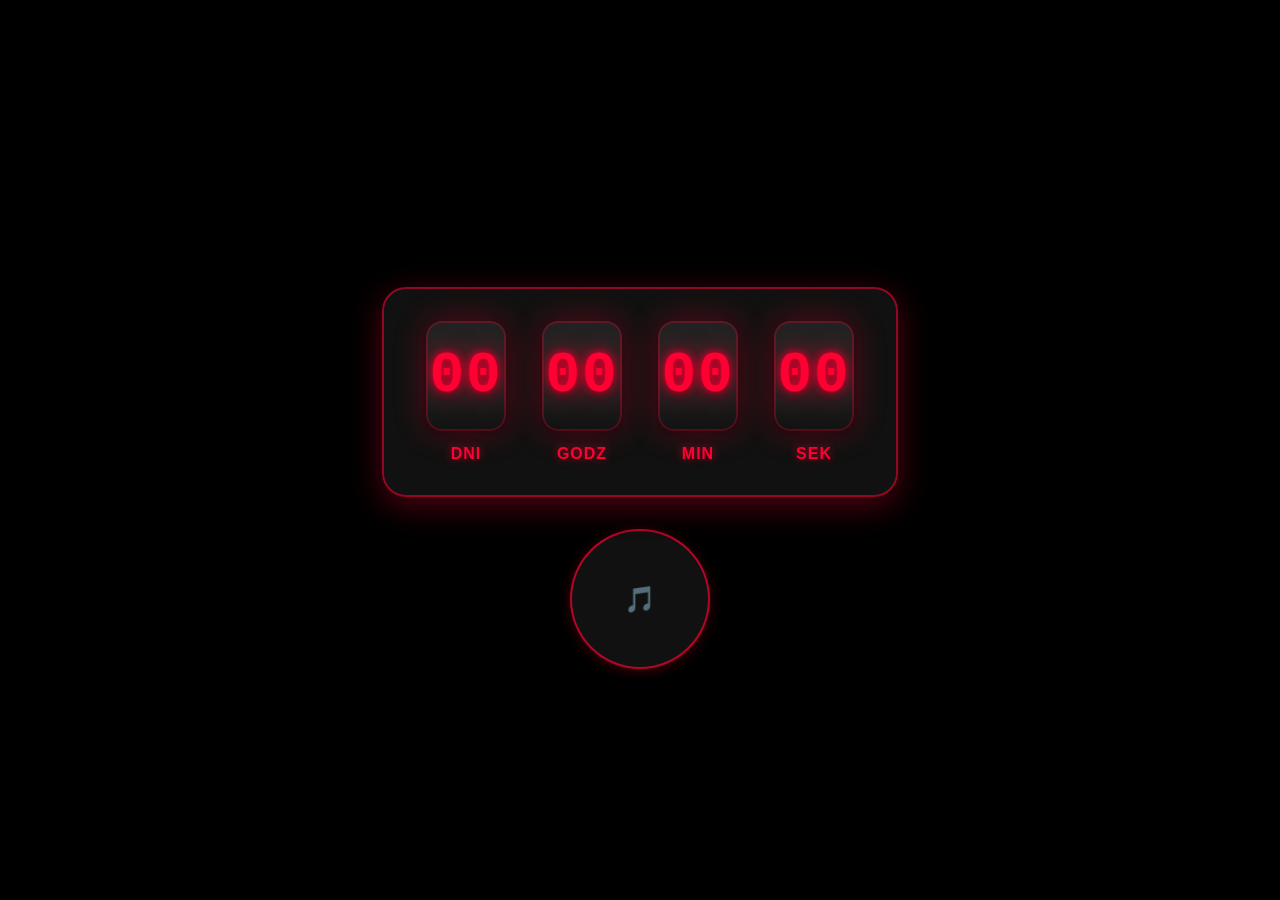
<file: index.html>
<!DOCTYPE html>
<html lang="pl">
<head>
    <meta charset="UTF-8">
    <title>Licznik</title>
    <!-- STYLE: Wygląd strony i licznika -->
    <style>
        body {
            background: #000;
            color: #fff;
            font-family: 'Segoe UI', 'Roboto', Arial, sans-serif;
            display: flex;
            flex-direction: column;
            justify-content: center;
            align-items: center;
            height: 100vh;
            margin: 0;
        }
        h1 {
            font-size: 2.2em;
            margin-bottom: 32px;
            letter-spacing: 1px;
            font-weight: 600;
            color: #fff;
            text-shadow: 0 2px 24px #ff0033cc, 0 2px 12px #0006;
        }
        .flip-clock {
            display: flex;
            gap: 32px;
            background: rgba(20, 20, 20, 0.85);
            border-radius: 24px;
            box-shadow: 0 8px 32px #ff003355, 0 8px 32px #0005;
            padding: 32px 40px;
            position: relative;
            border: 2px solid #ff003388;
        }
        .flip-unit {
            display: flex;
            flex-direction: column;
            align-items: center;
            position: relative;
            z-index: 1;
        }
        .flip-label {
            font-size: 1em;
            margin-top: 14px;
            color: #ff0033;
            letter-spacing: 1px;
            font-weight: 600;
            text-transform: uppercase;
            text-shadow: 0 0 8px #ff003399;
        }
        .flip-card {
            width: 80px;
            height: 110px;
            margin: 0 2px;
            background: #111;
            border-radius: 16px;
            box-shadow: 0 0 32px #ff003355, 0 2px 8px #000a;
            display: flex;
            align-items: center;
            justify-content: center;
            position: relative;
            overflow: hidden;
        }
        .flip-card-inner {
            width: 100%;
            height: 100%;
            display: flex;
            align-items: center;
            justify-content: center;
        }
        .flip-card-front, .flip-card-back {
            width: 100%;
            height: 100%;
            display: flex;
            align-items: center;
            justify-content: center;
            font-size: 3.6em;
            font-family: 'Orbitron', 'Seven Segment', 'JetBrains Mono', 'Fira Mono', 'Courier New', Courier, monospace;
            font-weight: 900;
            color: #ff0033;
            letter-spacing: 2px;
            background: linear-gradient(180deg, #222 60%, #111 100%);
            text-shadow:
                0 0 24px #ff0033cc,
                0 0 8px #ff0033,
                0 2px 8px #000a;
            border-bottom: 3px solid #ff003388;
            border-top: 3px solid #ff003344;
            transition: background 0.3s, box-shadow 0.3s;
        }
        .flip-card-front {
            z-index: 2;
        }
        .flip-card-back {
            display: none;
        }
        .flip-card-front, .flip-card-back {
            position: relative;
        }
        .flip-card-front::after {
            content: "";
            position: absolute;
            inset: 0;
            border-radius: 16px;
            box-shadow:
                0 0 32px 8px #ff003333,
                0 0 0 2px #ff003344 inset;
            pointer-events: none;
        }
        @media (max-width: 700px) {
            .flip-clock {
                gap: 12px;
                padding: 18px 6px;
            }
            .flip-card {
                width: 48px;
                height: 65px;
            }
            .flip-label {
                font-size: 0.8em;
            }
            h1 {
                font-size: 1.2em;
            }
        }
        @import url('https://fonts.googleapis.com/css2?family=Orbitron:wght@900&display=swap');
        @media (max-width: 700px) {
            .flip-clock {
                gap: 12px;
                padding: 18px 6px;
            }
            .flip-card {
                width: 48px;
                height: 65px;
            }
            .flip-label {
                font-size: 0.8em;
            }
            h1 {
                font-size: 1.2em;
            }
        }
        /* Cytaty usunięte */
        /* Styl przycisku muzyki */
        .music-btn {
            display: flex;
            align-items: center;
            justify-content: center;
            margin: 32px auto 0 auto;
            background: #111;
            color: #ff0033;
            border: 2px solid #ff0033aa;
            border-radius: 50%;
            width: 140px;
            height: 140px;
            font-size: 1.6em;
            cursor: pointer;
            box-shadow: 0 2px 12px #ff003344, 0 2px 8px #000a;
            transition: background 0.2s, color 0.2s;
            position: static;
        }
        .music-btn.active {
            background: #ff0033;
            color: #fff;
        }
        .music-btn:focus {
            outline: none;
        }
    </style>
</head>
<body>

    <!-- Nagłówek strony -->
    <h1></h1>
    <!-- LICZNIK: Główna sekcja licznika czasu -->
    <div class="flip-clock" id="countdown">
        <!-- Jednostka: dni -->
        <div class="flip-unit">
            <div class="flip-card" id="days-card">
                <div class="flip-card-inner">
                    <div class="flip-card-front" id="days-front">00</div>
                    <div class="flip-card-back" id="days-back">00</div>
                </div>
            </div>
            <div class="flip-label">dni</div>
        </div>
        <!-- Jednostka: godziny -->
        <div class="flip-unit">
            <div class="flip-card" id="hours-card">
                <div class="flip-card-inner">
                    <div class="flip-card-front" id="hours-front">00</div>
                    <div class="flip-card-back" id="hours-back">00</div>
                </div>
            </div>
            <div class="flip-label">godz</div>
        </div>
        <!-- Jednostka: minuty -->
        <div class="flip-unit">
            <div class="flip-card" id="minutes-card">
                <div class="flip-card-inner">
                    <div class="flip-card-front" id="minutes-front">00</div>
                    <div class="flip-card-back" id="minutes-back">00</div>
                </div>
            </div>
            <div class="flip-label">min</div>
        </div>
        <!-- Jednostka: sekundy -->
        <div class="flip-unit">
            <div class="flip-card" id="seconds-card">
                <div class="flip-card-inner">
                    <div class="flip-card-front" id="seconds-front">00</div>
                    <div class="flip-card-back" id="seconds-back">00</div>
                </div>
            </div>
            <div class="flip-label">sek</div>
        </div>
    </div>
    <!-- Przycisk muzyki -->
    <button class="music-btn" id="music-btn" title="Włącz/Wyłącz muzykę" aria-label="Włącz/Wyłącz muzykę">
        &#127925;
    </button>
    <!-- AUDIO: Ukryty odtwarzacz muzyki -->
    <audio id="music-audio" loop preload="auto">
        <source src="The Illusionist Cinematic Orchestral CC-BY - Scott Buckley.mp3" type="audio/mpeg">
        Twoja przeglądarka nie obsługuje odtwarzacza audio.
    </audio>

    <!-- SKRYPT: Logika licznika -->
    <script>
        // Ustaw datę egzaminu (6 lipca 2025, 09:00)
        const examDate = new Date("July 6, 2025 09:00:00").getTime();

        // Przechowuj poprzednie wartości
        let prev = {days: null, hours: null, minutes: null, seconds: null};

        // Funkcja do formatowania liczb (np. 7 -> "07")
        function pad(n) {
            return n < 10 ? "0" + n : "" + n;
        }

        // Blokada animacji, aby nie nakładały się na siebie
        const flipLocks = {};

        // Animacja zmiany wartości na liczniku
        function flip(cardId, frontId, backId, newValue) {
            const card = document.getElementById(cardId);
            const front = document.getElementById(frontId);
            const back = document.getElementById(backId);

            if (front.textContent !== pad(newValue) && !flipLocks[cardId]) {
                flipLocks[cardId] = true;
                back.textContent = pad(newValue);
                card.classList.add('flipping');
                setTimeout(() => {
                    front.textContent = pad(newValue);
                    card.classList.remove('flipping');
                    flipLocks[cardId] = false;
                }, 500);
            }
        }

        // Aktualizacja licznika co sekundę
        function updateCountdown() {
            const now = new Date().getTime();
            let distance = examDate - now;

            if (distance < 0) distance = 0;

            const days = Math.floor(distance / (1000 * 60 * 60 * 24));
            const hours = Math.floor((distance % (1000 * 60 * 60 * 24)) / (1000 * 60 * 60));
            const minutes = Math.floor((distance % (1000 * 60 * 60)) / (1000 * 60));
            const seconds = Math.floor((distance % (1000 * 60)) / 1000);

            // Animuj tylko jeśli wartość się zmieniła
            if (prev.days !== days) flip('days-card', 'days-front', 'days-back', days);
            if (prev.hours !== hours) flip('hours-card', 'hours-front', 'hours-back', hours);
            if (prev.minutes !== minutes) flip('minutes-card', 'minutes-front', 'minutes-back', minutes);
            if (prev.seconds !== seconds) flip('seconds-card', 'seconds-front', 'seconds-back', seconds);

            prev = {days, hours, minutes, seconds};

            // Po zakończeniu odliczania
            if (distance === 0) {
                clearInterval(countdownFunction);
                document.getElementById("countdown").innerHTML = "<span style='font-size:2em'>Egzamin rozpoczęty!</span>";
            }
        }

        // Inicjalizacja licznika
        updateCountdown();
        const countdownFunction = setInterval(updateCountdown, 1000);

        // MUZYKA: obsługa przycisku muzyki
        const musicBtn = document.getElementById('music-btn');
        const musicAudio = document.getElementById('music-audio');
        let musicPlaying = false;

        musicBtn.addEventListener('click', function() {
            if (!musicPlaying) {
                musicAudio.play();
                musicBtn.classList.add('active');
                musicPlaying = true;
            } else {
                musicAudio.pause();
                musicBtn.classList.remove('active');
                musicPlaying = false;
            }
        });

        // Zatrzymaj muzykę po zakończeniu odliczania
        musicAudio.addEventListener('ended', function() {
            musicBtn.classList.remove('active');
            musicPlaying = false;
        });
    </script>
</body>
</html>
</file>
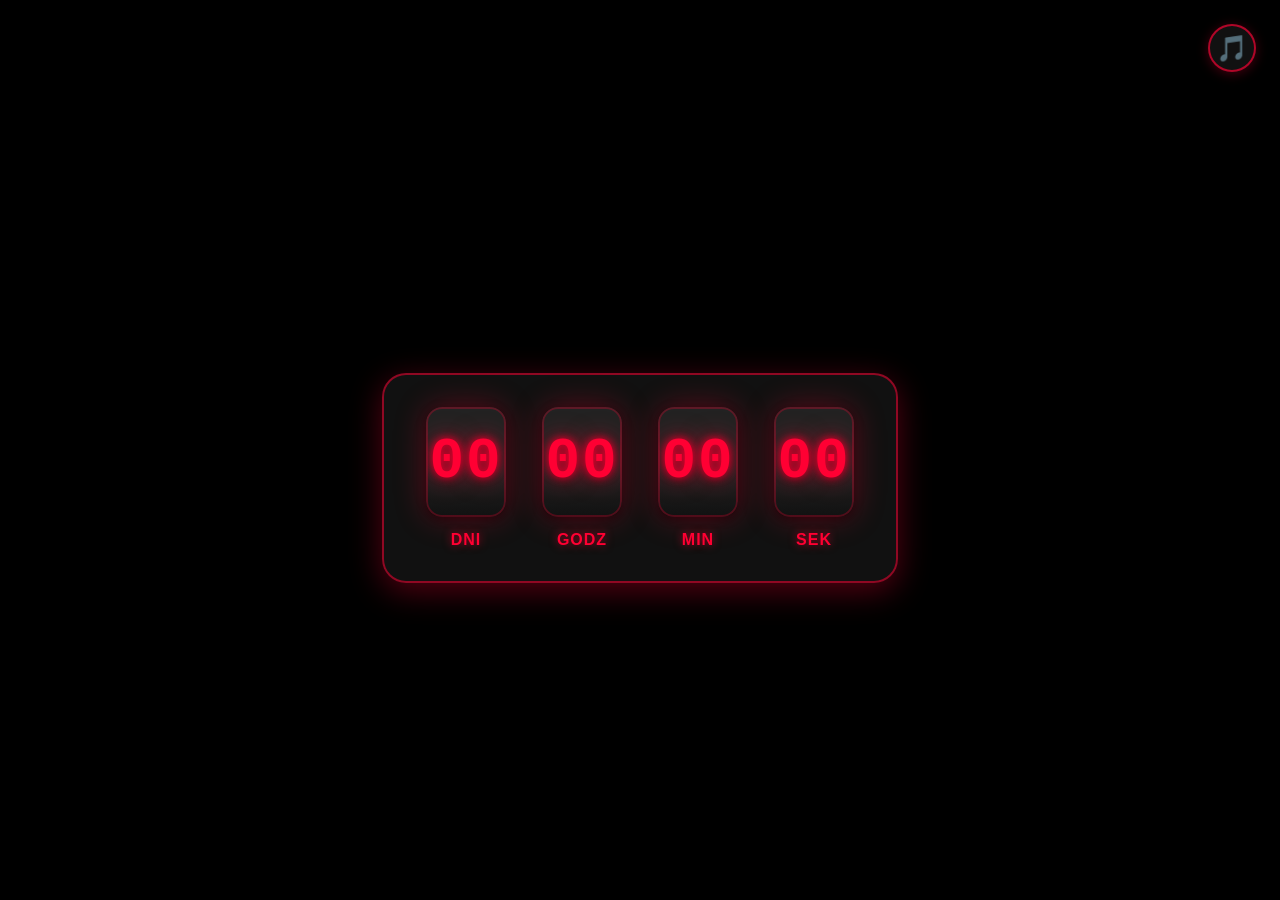
<file: licznik.html>
<!DOCTYPE html>
<html lang="pl">
<head>
    <meta charset="UTF-8">
    <title>Licznik</title>
    <!-- STYLE: Wygląd strony i licznika -->
    <style>
        body {
            background: #000;
            color: #fff;
            font-family: 'Segoe UI', 'Roboto', Arial, sans-serif;
            display: flex;
            flex-direction: column;
            justify-content: center;
            align-items: center;
            height: 100vh;
            margin: 0;
        }
        h1 {
            font-size: 2.2em;
            margin-bottom: 32px;
            letter-spacing: 1px;
            font-weight: 600;
            color: #fff;
            text-shadow: 0 2px 24px #ff0033cc, 0 2px 12px #0006;
        }
        .flip-clock {
            display: flex;
            gap: 32px;
            background: rgba(20, 20, 20, 0.85);
            border-radius: 24px;
            box-shadow: 0 8px 32px #ff003355, 0 8px 32px #0005;
            padding: 32px 40px;
            position: relative;
            border: 2px solid #ff003388;
        }
        .flip-unit {
            display: flex;
            flex-direction: column;
            align-items: center;
            position: relative;
            z-index: 1;
        }
        .flip-label {
            font-size: 1em;
            margin-top: 14px;
            color: #ff0033;
            letter-spacing: 1px;
            font-weight: 600;
            text-transform: uppercase;
            text-shadow: 0 0 8px #ff003399;
        }
        .flip-card {
            width: 80px;
            height: 110px;
            margin: 0 2px;
            background: #111;
            border-radius: 16px;
            box-shadow: 0 0 32px #ff003355, 0 2px 8px #000a;
            display: flex;
            align-items: center;
            justify-content: center;
            position: relative;
            overflow: hidden;
        }
        .flip-card-inner {
            width: 100%;
            height: 100%;
            display: flex;
            align-items: center;
            justify-content: center;
        }
        .flip-card-front, .flip-card-back {
            width: 100%;
            height: 100%;
            display: flex;
            align-items: center;
            justify-content: center;
            font-size: 3.6em;
            font-family: 'Orbitron', 'Seven Segment', 'JetBrains Mono', 'Fira Mono', 'Courier New', Courier, monospace;
            font-weight: 900;
            color: #ff0033;
            letter-spacing: 2px;
            background: linear-gradient(180deg, #222 60%, #111 100%);
            text-shadow:
                0 0 24px #ff0033cc,
                0 0 8px #ff0033,
                0 2px 8px #000a;
            border-bottom: 3px solid #ff003388;
            border-top: 3px solid #ff003344;
            transition: background 0.3s, box-shadow 0.3s;
        }
        .flip-card-front {
            z-index: 2;
        }
        .flip-card-back {
            display: none;
        }
        .flip-card-front, .flip-card-back {
            position: relative;
        }
        .flip-card-front::after {
            content: "";
            position: absolute;
            inset: 0;
            border-radius: 16px;
            box-shadow:
                0 0 32px 8px #ff003333,
                0 0 0 2px #ff003344 inset;
            pointer-events: none;
        }
        @media (max-width: 700px) {
            .flip-clock {
                gap: 12px;
                padding: 18px 6px;
            }
            .flip-card {
                width: 48px;
                height: 65px;
            }
            .flip-label {
                font-size: 0.8em;
            }
            h1 {
                font-size: 1.2em;
            }
        }
        @import url('https://fonts.googleapis.com/css2?family=Orbitron:wght@900&display=swap');
        @media (max-width: 700px) {
            .flip-clock {
                gap: 12px;
                padding: 18px 6px;
            }
            .flip-card {
                width: 48px;
                height: 65px;
            }
            .flip-label {
                font-size: 0.8em;
            }
            h1 {
                font-size: 1.2em;
            }
        }
        /* Cytaty usunięte */
        /* Styl przycisku muzyki */
        .music-btn {
            position: fixed;
            top: 24px;
            right: 24px;
            z-index: 100;
            background: #111;
            color: #ff0033;
            border: 2px solid #ff0033aa;
            border-radius: 50%;
            width: 48px;
            height: 48px;
            display: flex;
            align-items: center;
            justify-content: center;
            font-size: 1.6em;
            cursor: pointer;
            box-shadow: 0 2px 12px #ff003344, 0 2px 8px #000a;
            transition: background 0.2s, color 0.2s;
        }
        .music-btn.active {
            background: #ff0033;
            color: #fff;
        }
        .music-btn:focus {
            outline: none;
        }
    </style>
</head>
<body>
    <!-- Przycisk muzyki -->
    <button class="music-btn" id="music-btn" title="Włącz/Wyłącz muzykę" aria-label="Włącz/Wyłącz muzykę">
        &#127925;
    </button>
    <!-- Nagłówek strony -->
    <h1></h1>
    <!-- LICZNIK: Główna sekcja licznika czasu -->
    <div class="flip-clock" id="countdown">
        <!-- Jednostka: dni -->
        <div class="flip-unit">
            <div class="flip-card" id="days-card">
                <div class="flip-card-inner">
                    <div class="flip-card-front" id="days-front">00</div>
                    <div class="flip-card-back" id="days-back">00</div>
                </div>
            </div>
            <div class="flip-label">dni</div>
        </div>
        <!-- Jednostka: godziny -->
        <div class="flip-unit">
            <div class="flip-card" id="hours-card">
                <div class="flip-card-inner">
                    <div class="flip-card-front" id="hours-front">00</div>
                    <div class="flip-card-back" id="hours-back">00</div>
                </div>
            </div>
            <div class="flip-label">godz</div>
        </div>
        <!-- Jednostka: minuty -->
        <div class="flip-unit">
            <div class="flip-card" id="minutes-card">
                <div class="flip-card-inner">
                    <div class="flip-card-front" id="minutes-front">00</div>
                    <div class="flip-card-back" id="minutes-back">00</div>
                </div>
            </div>
            <div class="flip-label">min</div>
        </div>
        <!-- Jednostka: sekundy -->
        <div class="flip-unit">
            <div class="flip-card" id="seconds-card">
                <div class="flip-card-inner">
                    <div class="flip-card-front" id="seconds-front">00</div>
                    <div class="flip-card-back" id="seconds-back">00</div>
                </div>
            </div>
            <div class="flip-label">sek</div>
        </div>
    </div>

    <!-- AUDIO: Ukryty odtwarzacz muzyki -->
    <audio id="music-audio" loop preload="auto">
        <source src="The Illusionist Cinematic Orchestral CC-BY - Scott Buckley.mp3" type="audio/mpeg">
        Twoja przeglądarka nie obsługuje odtwarzacza audio.
    </audio>

    <!-- SKRYPT: Logika licznika -->
    <script>
        // Ustaw datę egzaminu (6 lipca 2025, 09:00)
        const examDate = new Date("July 6, 2025 09:00:00").getTime();

        // Przechowuj poprzednie wartości
        let prev = {days: null, hours: null, minutes: null, seconds: null};

        // Funkcja do formatowania liczb (np. 7 -> "07")
        function pad(n) {
            return n < 10 ? "0" + n : "" + n;
        }

        // Blokada animacji, aby nie nakładały się na siebie
        const flipLocks = {};

        // Animacja zmiany wartości na liczniku
        function flip(cardId, frontId, backId, newValue) {
            const card = document.getElementById(cardId);
            const front = document.getElementById(frontId);
            const back = document.getElementById(backId);

            if (front.textContent !== pad(newValue) && !flipLocks[cardId]) {
                flipLocks[cardId] = true;
                back.textContent = pad(newValue);
                card.classList.add('flipping');
                setTimeout(() => {
                    front.textContent = pad(newValue);
                    card.classList.remove('flipping');
                    flipLocks[cardId] = false;
                }, 500);
            }
        }

        // Aktualizacja licznika co sekundę
        function updateCountdown() {
            const now = new Date().getTime();
            let distance = examDate - now;

            if (distance < 0) distance = 0;

            const days = Math.floor(distance / (1000 * 60 * 60 * 24));
            const hours = Math.floor((distance % (1000 * 60 * 60 * 24)) / (1000 * 60 * 60));
            const minutes = Math.floor((distance % (1000 * 60 * 60)) / (1000 * 60));
            const seconds = Math.floor((distance % (1000 * 60)) / 1000);

            // Animuj tylko jeśli wartość się zmieniła
            if (prev.days !== days) flip('days-card', 'days-front', 'days-back', days);
            if (prev.hours !== hours) flip('hours-card', 'hours-front', 'hours-back', hours);
            if (prev.minutes !== minutes) flip('minutes-card', 'minutes-front', 'minutes-back', minutes);
            if (prev.seconds !== seconds) flip('seconds-card', 'seconds-front', 'seconds-back', seconds);

            prev = {days, hours, minutes, seconds};

            // Po zakończeniu odliczania
            if (distance === 0) {
                clearInterval(countdownFunction);
                document.getElementById("countdown").innerHTML = "<span style='font-size:2em'>Egzamin rozpoczęty!</span>";
            }
        }

        // Inicjalizacja licznika
        updateCountdown();
        const countdownFunction = setInterval(updateCountdown, 1000);

        // MUZYKA: obsługa przycisku muzyki
        const musicBtn = document.getElementById('music-btn');
        const musicAudio = document.getElementById('music-audio');
        let musicPlaying = false;

        musicBtn.addEventListener('click', function() {
            if (!musicPlaying) {
                musicAudio.play();
                musicBtn.classList.add('active');
                musicPlaying = true;
            } else {
                musicAudio.pause();
                musicBtn.classList.remove('active');
                musicPlaying = false;
            }
        });

        // Zatrzymaj muzykę po zakończeniu odliczania
        musicAudio.addEventListener('ended', function() {
            musicBtn.classList.remove('active');
            musicPlaying = false;
        });
    </script>
</body>
</html>
</file>
